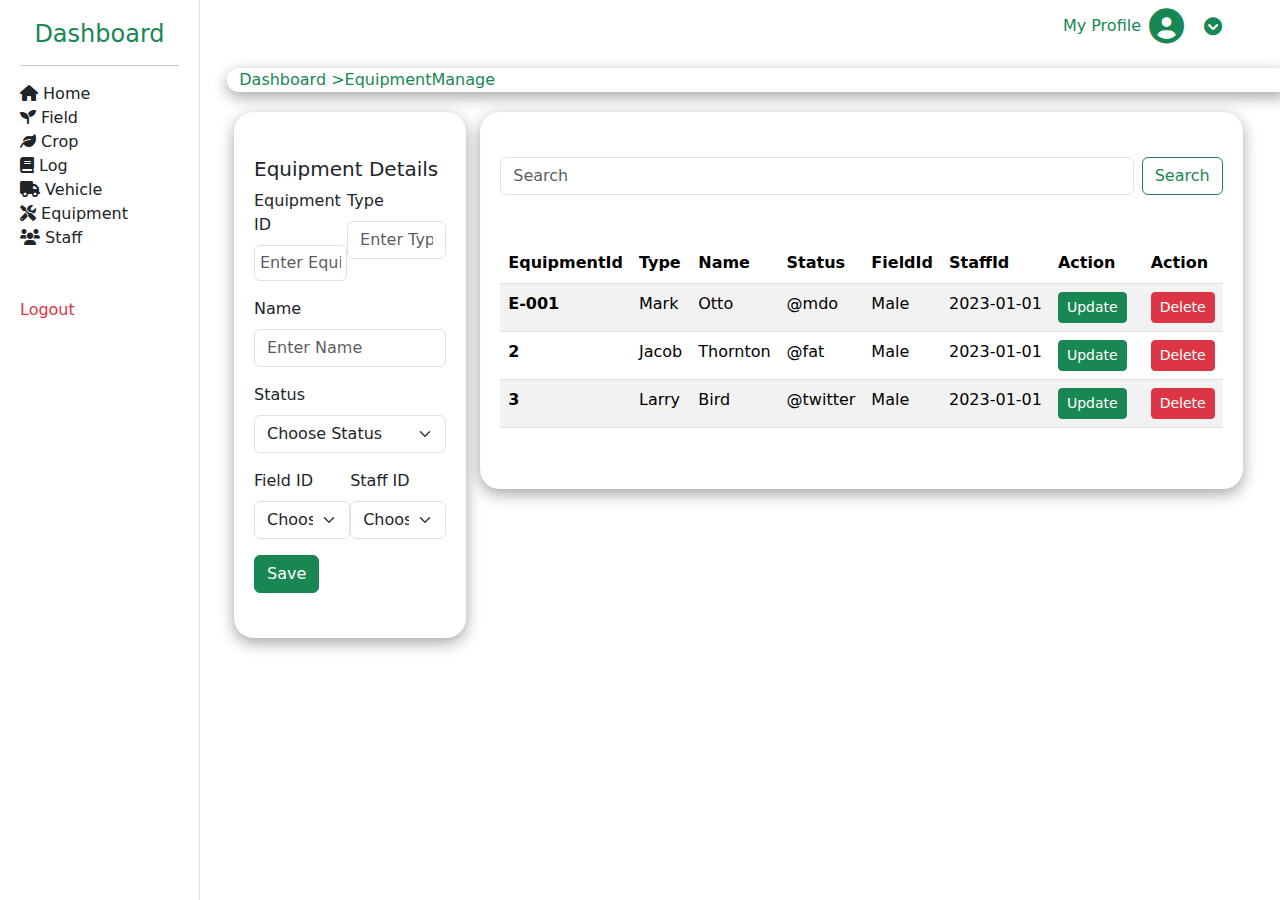
<file: Equipment.html>
<!DOCTYPE html>
<html lang="en">
<head>
    <meta charset="UTF-8">
    <title>Equipment</title>
    <link href="https://cdn.jsdelivr.net/npm/bootstrap@5.3.3/dist/css/bootstrap.min.css" rel="stylesheet" integrity="sha384-QWTKZyjpPEjISv5WaRU9OFeRpok6YctnYmDr5pNlyT2bRjXh0JMhjY6hW+ALEwIH" crossorigin="anonymous">
    <link href="https://cdnjs.cloudflare.com/ajax/libs/font-awesome/6.0.0-beta3/css/all.min.css" rel="stylesheet">


    <link rel="stylesheet" href="stylesheet.css">

</head>
<body>

<header class="header">
    <div class="account d-flex align-items-center justify-content-end ">

        <span id="current-time" class="time-text me-3"></span>
        <span class="profile-text me-2">My Profile</span>
        <i class="fas fa-user-circle profile-icon"></i>
        <i class="fa-solid fa-circle-chevron-down setting-icon"></i>
    </div>
</header>


<div class="row">


    <div class="col-sm-4 col-md-3 col-lg-2 sidebar">
        <h4 id="centerd-Text"> Dashboard</h4>
        <hr>
        <a href="#home" class="nav-link">
            <i class="fas fa-home"></i> Home
        </a>
        <a href="#field" class="nav-link">
            <i class="fas fa-seedling"></i> Field
        </a>
        <a href="#crop" class="nav-link">
            <i class="fas fa-leaf"></i> Crop
        </a>
        <a href="#log" class="nav-link">
            <i class="fas fa-book"></i> Log
        </a>
        <a href="#vehicle" class="nav-link">
            <i class="fas fa-truck"></i> Vehicle
        </a>
        <a href="#equipment" class="nav-link">
            <i class="fas fa-tools"></i> Equipment
        </a>
        <a href="#Staff" class="nav-link">
            <i class="fas fa-users"></i> Staff
        </a>

        <br>
        <br>


        <a href="#logout" class="nav-link text-danger">Logout</a>
    </div>



    <div class="col-md-9 col-lg-10 main-content">

        <div class="container mainContainer">
            Dashboard >EquipmentManage
        </div>

        <div class="container fluid-5 subContent">


            <div class="col  ">

                <div class="container fluid-5  formContainer">

                    <form id="equipmentForm">

                        <h5>Equipment Details</h5>

                        <div class="row">
                            <div class="col form">
                                <!-- Equipment ID -->
                                <div class="mb-3">
                                    <label for="equipmentId" class="form-label ">Equipment ID</label>
                                    <input type="text" class="form-control text-fields " id="equipmentId" name="equipmentId" placeholder="Enter Equipment ID">
                                </div>

                                <!-- Type -->
                                <div class="mb-4"> <!-- Changed from mb-3 to mb-4 for more space -->
                                    <label for="type" class="form-label">Type</label>
                                    <input type="text" class="form-control" id="type" name="type" placeholder="Enter Type">
                                </div>
                            </div>
                        </div>



                        <!-- Name -->
                        <div class="mb-3">
                            <label for="name" class="form-label">Name</label>
                            <input type="text" class="form-control" id="name" name="name" placeholder="Enter Name">
                        </div>

                        <!-- Status -->
                        <div class="mb-3">
                            <label for="status" class="form-label">Status</label>
                            <select class="form-select" id="status" name="status">
                                <option selected disabled>Choose Status</option>
                                <option value="Available">Available</option>
                                <option value="In Use">In Use</option>
                                <option value="Under Maintenance">Under Maintenance</option>
                            </select>
                        </div>


                        <div class="row">
                            <div class="col form">
                                <div class="mb-3">
                                    <label for="fieldId" class="form-label">Field ID</label>
                                    <select class="form-select" id="fieldId" name="fieldId">
                                        <option selected disabled>Choose Field ID</option>
                                        <option value="F1">F1</option>
                                        <option value="F2">F2</option>
                                        <option value="F3">F3</option>
                                    </select>
                                </div>


                                <!-- Staff ID -->
                                <div class="mb-3">
                                    <label for="staffId" class="form-label">Staff ID</label>
                                    <select class="form-select" id="staffId" name="staffId">
                                        <option selected disabled>Choose Staff ID</option>
                                        <option value="S1">S1</option>
                                        <option value="S2">S2</option>
                                        <option value="S3">S3</option>
                                    </select>
                                </div>
                            </div>
                        </div>
                        <!-- Submit Button -->
                        <button type="submit" class="btn btn-success">Save</button>
                    </form>
                </div>
            </div>




            <div  class="row content-row" >
                <div class="col ">
                    <div class="container fluid-5  formContainer">

                        <div class="col">
                            <form class="d-flex" role="search">
                                <input class="form-control me-2" type="search" placeholder="Search" aria-label="Search">
                                <button class="btn btn-outline-success" type="submit">Search</button>
                            </form>
                        </div>
                        <br><br>



                        <table class="table table-striped strip">
                            <thead>
                            <tr>
                                <th scope="col">EquipmentId</th>
                                <th scope="col">Type</th>
                                <th scope="col">Name</th>
                                <th scope="col">Status</th>
                                <th scope="col">FieldId</th>
                                <th scope="col">StaffId</th>
                                <th scope="col">Action</th>
                                <th scope="col">Action</th>

                            </tr>
                            </thead>
                            <tbody>
                            <tr>
                                <th scope="row">E-001</th>
                                <td>Mark</td>
                                <td>Otto</td>
                                <td>@mdo</td>
                                <td>Male</td>
                                <td>2023-01-01</td>
                                <td>
                                    <button class="btn btn-success btn-sm me-2">Update</button>
                                </td>

                                <td>
                                    <button class="btn btn-danger btn-sm">Delete</button>
                                </td>
                            </tr>
                            <tr>
                                <th scope="row">2</th>
                                <td>Jacob</td>
                                <td>Thornton</td>
                                <td>@fat</td>
                                <td>Male</td>
                                <td>2023-01-01</td>

                                <td>
                                    <button class="btn btn-success btn-sm me-2">Update</button>
                                </td>

                                <td>
                                    <button class="btn btn-danger btn-sm">Delete</button>
                                </td>
                            </tr>
                            <tr>
                                <th scope="row">3</th>
                                <td>Larry</td>
                                <td>Bird</td>
                                <td>@twitter</td>
                                <td>Male</td>
                                <td>2023-01-01</td>
                                <td>
                                    <button class="btn btn-success btn-sm me-2">Update</button>
                                </td>

                                <td>
                                    <button class="btn btn-danger btn-sm">Delete</button>
                                </td>
                            </tr>

                            </tbody>
                        </table>
                    </div>
                </div>
            </div>
        </div><!--subContent-->

    </div><!--mainContent-->


</div><!--row eke-->

    <!------------------------------------>


<script src="https://cdn.jsdelivr.net/npm/bootstrap@5.3.3/dist/js/bootstrap.bundle.min.js" integrity="sha384-YvpcrYf0tY3lHB60NNkmXc5s9fDVZLESaAA55NDzOxhy9GkcIdslK1eN7N6jIeHz" crossorigin="anonymous"></script>

</body>
</html>
</file>
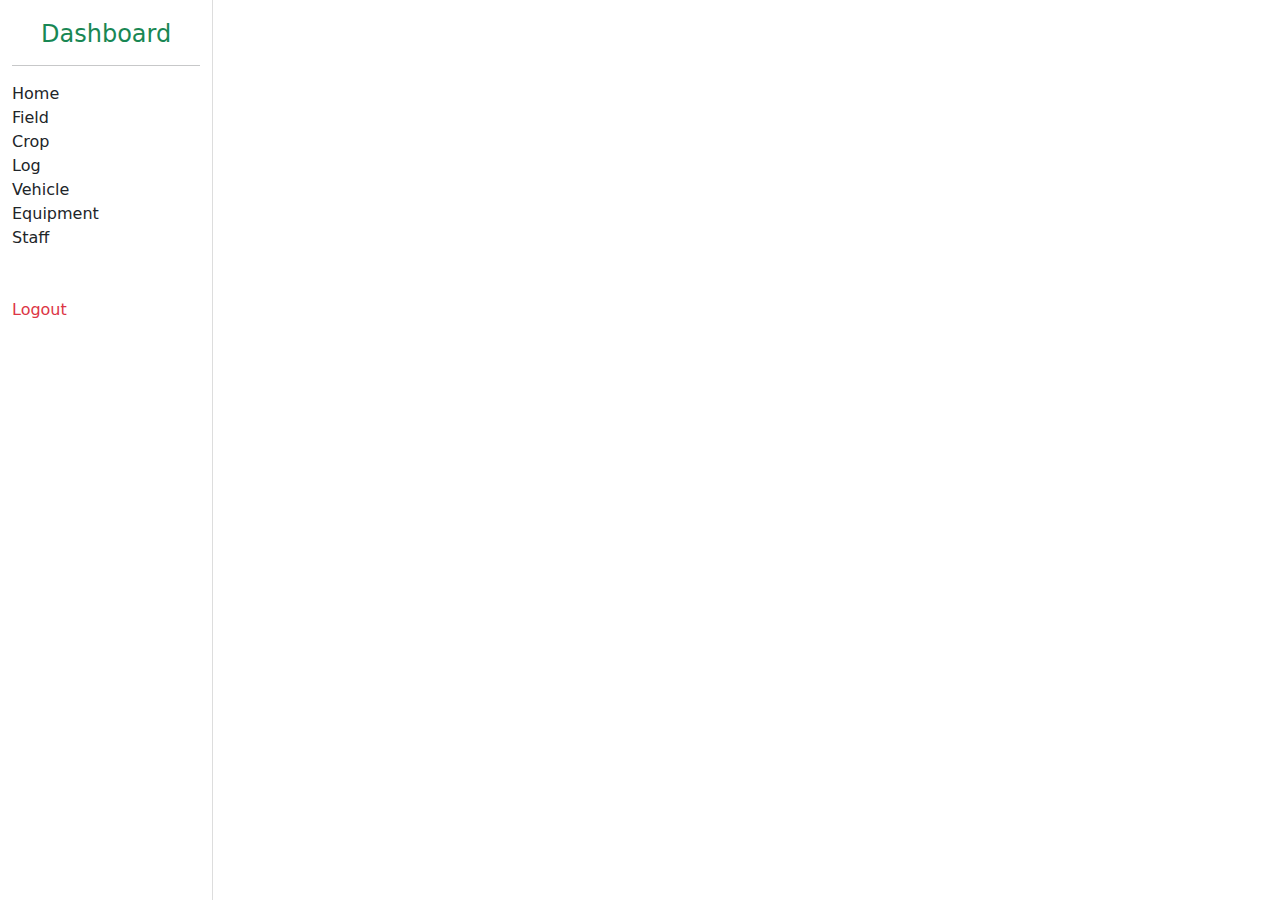
<file: sidebar.html>
<!DOCTYPE html>
<html lang="en">
<head>
    <meta charset="UTF-8">
    <title>SideBar</title>
    <link rel="stylesheet" href="stylesheet.css">
    <link href="https://cdn.jsdelivr.net/npm/bootstrap@5.3.3/dist/css/bootstrap.min.css" rel="stylesheet" integrity="sha384-QWTKZyjpPEjISv5WaRU9OFeRpok6YctnYmDr5pNlyT2bRjXh0JMhjY6hW+ALEwIH" crossorigin="anonymous">
</head>
<body id="container">

<div class="row">

    <div class="col-sm-4 col-md-3 col-lg-2 sidebar">

        <h4 id="centerd-Text"> Dashboard</h4>
        <hr>
        <a href="#home" class="nav-link">Home</a>
        <a href="#field" class="nav-link">Field</a>
        <a href="#crop" class="nav-link">Crop</a>
        <a href="#log" class="nav-link">Log</a>
        <a href="#vehicle" class="nav-link">Vehicle</a>
        <a href="#equipment" class="nav-link">Equipment</a>
        <a href="#Staff" class="nav-link">Staff</a>

        <br>
        <br>

        <a href="#logout" class="nav-link text-danger">Logout</a>
    </div>


    <div class="col-md-9 col-lg-10 main-content">


    </div>

</div>




<script src="https://cdn.jsdelivr.net/npm/bootstrap@5.3.3/dist/js/bootstrap.bundle.min.js" integrity="sha384-YvpcrYf0tY3lHB60NNkmXc5s9fDVZLESaAA55NDzOxhy9GkcIdslK1eN7N6jIeHz" crossorigin="anonymous"></script>
</body>
</html>
</file>
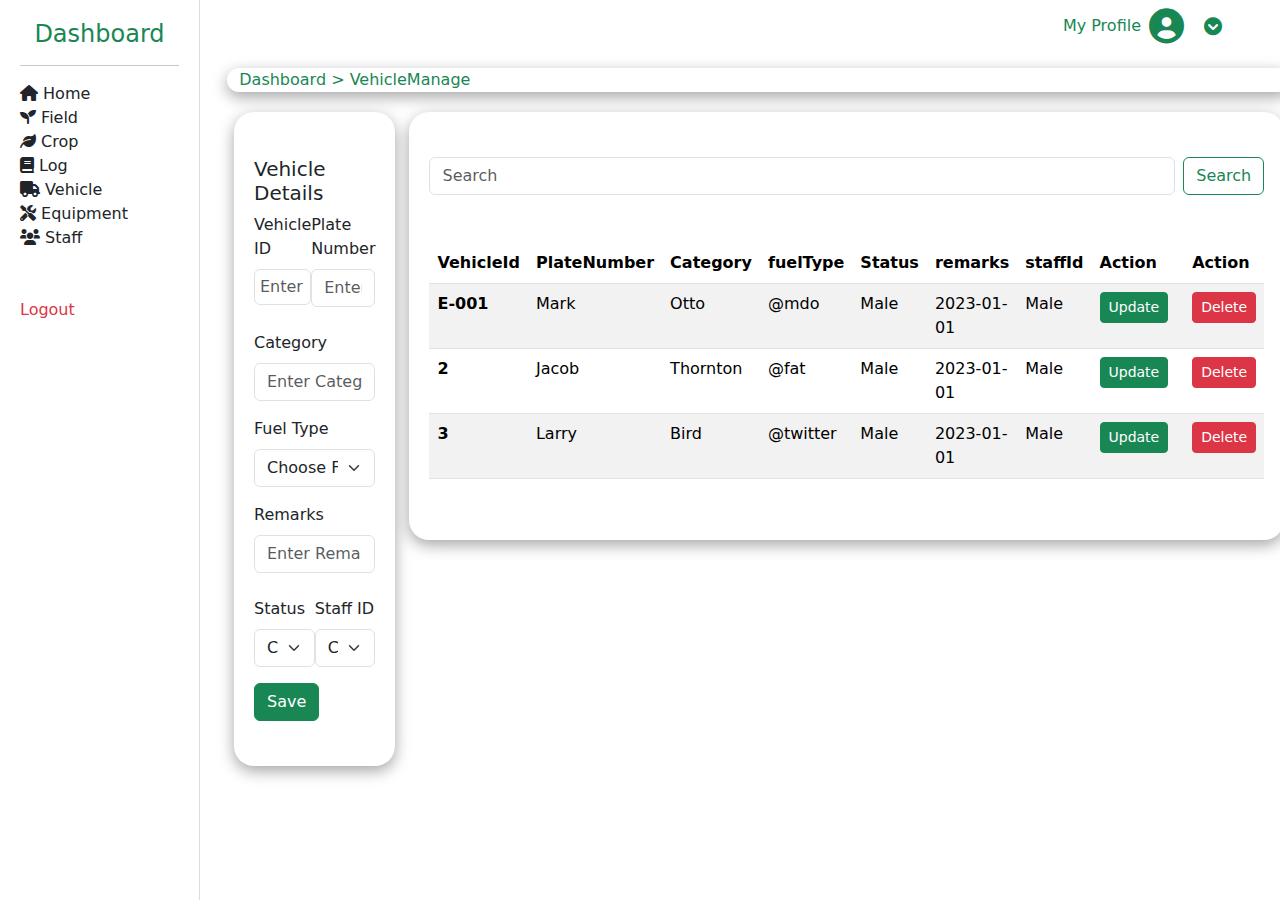
<file: vehicle.html>
<!DOCTYPE html>
<html lang="en">
<head>
    <meta charset="UTF-8">
    <title>Vehicle</title>
    <link href="https://cdn.jsdelivr.net/npm/bootstrap@5.3.3/dist/css/bootstrap.min.css" rel="stylesheet" integrity="sha384-QWTKZyjpPEjISv5WaRU9OFeRpok6YctnYmDr5pNlyT2bRjXh0JMhjY6hW+ALEwIH" crossorigin="anonymous">
    <link href="https://cdnjs.cloudflare.com/ajax/libs/font-awesome/6.0.0-beta3/css/all.min.css" rel="stylesheet">


    <link rel="stylesheet" href="stylesheet.css">

</head>
<body>

<header class="header">
    <div class="account d-flex align-items-center justify-content-end ">

        <span id="current-time" class="time-text me-3"></span>
        <span class="profile-text me-2">My Profile</span>
        <i class="fas fa-user-circle profile-icon"></i>
        <i class="fa-solid fa-circle-chevron-down setting-icon"></i>
    </div>
</header>


<div class="row">


    <div class="col-sm-4 col-md-3 col-lg-2 sidebar">
        <h4 id="centerd-Text"> Dashboard</h4>
        <hr>
        <a href="#home" class="nav-link">
            <i class="fas fa-home"></i> Home
        </a>
        <a href="#field" class="nav-link">
            <i class="fas fa-seedling"></i> Field
        </a>
        <a href="#crop" class="nav-link">
            <i class="fas fa-leaf"></i> Crop
        </a>
        <a href="#log" class="nav-link">
            <i class="fas fa-book"></i> Log
        </a>
        <a href="#vehicle" class="nav-link">
            <i class="fas fa-truck"></i> Vehicle
        </a>
        <a href="#equipment" class="nav-link">
            <i class="fas fa-tools"></i> Equipment
        </a>
        <a href="#Staff" class="nav-link">
            <i class="fas fa-users"></i> Staff
        </a>

        <br>
        <br>


        <a href="#logout" class="nav-link text-danger">Logout</a>
    </div>



    <div class="col-md-9 col-lg-10 main-content">

        <div class="container mainContainer">
            Dashboard > VehicleManage
        </div>

        <div class="container fluid-5 subContent">


            <div class="col  ">

                <div class="container fluid-5  formContainer">

                    <form id="equipmentForm">

                        <h5>Vehicle Details</h5>

                        <div class="row">
                            <div class="col form">
                                <!-- Equipment ID -->
                                <div class="mb-3">
                                    <label for="vehicleId" class="form-label ">Vehicle ID</label>
                                    <input type="text" class="form-control text-fields " id="vehicleId" name="equipmentId" placeholder="Enter Equipment ID">
                                </div>

                                <!-- Type -->
                                <div class="mb-4"> <!-- Changed from mb-3 to mb-4 for more space -->
                                    <label for="plateNumber" class="form-label">Plate Number</label>
                                    <input type="text" class="form-control" id="plateNumber" name="type" placeholder="Enter Plate Number">
                                </div>
                            </div>
                        </div>



                        <!-- Name -->
                        <div class="mb-3">
                            <label for="category" class="form-label">Category</label>
                            <input type="text" class="form-control" id="category" name="name" placeholder="Enter Category">
                        </div>

                        <!-- Status -->
                        <div class="mb-3">
                            <label for="status" class="form-label">Fuel Type</label>
                            <select class="form-select" id="status" name="status">
                                <option selected disabled>Choose Fuel Type</option>
                                <option value="Available">Available</option>
                                <option value="In Use">In Use</option>
                                <option value="Under Maintenance">Under Maintenance</option>
                            </select>
                        </div>


                        <div class="mb-4"> <!-- Changed from mb-3 to mb-4 for more space -->
                            <label for="remarks" class="form-label">Remarks</label>
                            <input type="text" class="form-control" id="remarks" name="type" placeholder="Enter Remarks">
                        </div>






                        <div class="row">
                            <div class="col form">
                                <div class="mb-3">
                                    <label for="vehicleStatus" class="form-label">Status</label>
                                    <select class="form-select" id="vehicleStatus" name="fieldId">
                                        <option selected disabled>Choose Field ID</option>
                                        <option value="F1">F1</option>
                                        <option value="F2">F2</option>
                                        <option value="F3">F3</option>
                                    </select>
                                </div>


                                <!-- Staff ID -->
                                <div class="mb-3">
                                    <label for="vehicleStaffId" class="form-label">Staff ID</label>
                                    <select class="form-select" id="vehicleStaffId" name="staffId">
                                        <option selected disabled>Choose Staff ID</option>
                                        <option value="S1">S1</option>
                                        <option value="S2">S2</option>
                                        <option value="S3">S3</option>
                                    </select>
                                </div>
                            </div>
                        </div>
                        <!-- Submit Button -->
                        <button type="submit" class="btn btn-success">Save</button>
                    </form>
                </div>
            </div>




            <div  class="row content-row" >
                <div class="col ">
                    <div class="container fluid-5  formContainer">

                        <div class="col">
                            <form class="d-flex" role="search">
                                <input class="form-control me-2" type="search" placeholder="Search" aria-label="Search">
                                <button class="btn btn-outline-success" type="submit">Search</button>
                            </form>
                        </div>
                        <br><br>



                        <table class="table table-striped strip">
                            <thead>
                            <tr>
                                <th scope="col">VehicleId</th>
                                <th scope="col">PlateNumber</th>
                                <th scope="col">Category</th>
                                <th scope="col">fuelType</th>
                                <th scope="col">Status</th>
                                <th scope="col">remarks</th>
                                <th scope="col">staffId</th>
                                <th scope="col">Action</th>
                                <th scope="col">Action</th>

                            </tr>
                            </thead>
                            <tbody>
                            <tr>
                                <th scope="row">E-001</th>
                                <td>Mark</td>
                                <td>Otto</td>
                                <td>@mdo</td>
                                <td>Male</td>
                                <td>2023-01-01</td>
                                <td>Male</td>
                                <td>
                                    <button class="btn btn-success btn-sm me-2">Update</button>
                                </td>

                                <td>
                                    <button class="btn btn-danger btn-sm">Delete</button>
                                </td>
                            </tr>
                            <tr>
                                <th scope="row">2</th>
                                <td>Jacob</td>
                                <td>Thornton</td>
                                <td>@fat</td>
                                <td>Male</td>
                                <td>2023-01-01</td>
                                <td>Male</td>

                                <td>
                                    <button class="btn btn-success btn-sm me-2">Update</button>
                                </td>

                                <td>
                                    <button class="btn btn-danger btn-sm">Delete</button>
                                </td>
                            </tr>
                            <tr>
                                <th scope="row">3</th>
                                <td>Larry</td>
                                <td>Bird</td>
                                <td>@twitter</td>
                                <td>Male</td>
                                <td>2023-01-01</td>
                                <td>Male</td>
                                <td>
                                    <button class="btn btn-success btn-sm me-2">Update</button>
                                </td>

                                <td>
                                    <button class="btn btn-danger btn-sm">Delete</button>
                                </td>
                            </tr>

                            </tbody>
                        </table>
                    </div>
                </div>
            </div>
        </div><!--subContent-->

    </div><!--mainContent-->


</div><!--row eke-->

<!------------------------------------>


<script src="https://cdn.jsdelivr.net/npm/bootstrap@5.3.3/dist/js/bootstrap.bundle.min.js" integrity="sha384-YvpcrYf0tY3lHB60NNkmXc5s9fDVZLESaAA55NDzOxhy9GkcIdslK1eN7N6jIeHz" crossorigin="anonymous"></script>

</body>
</html>
</file>
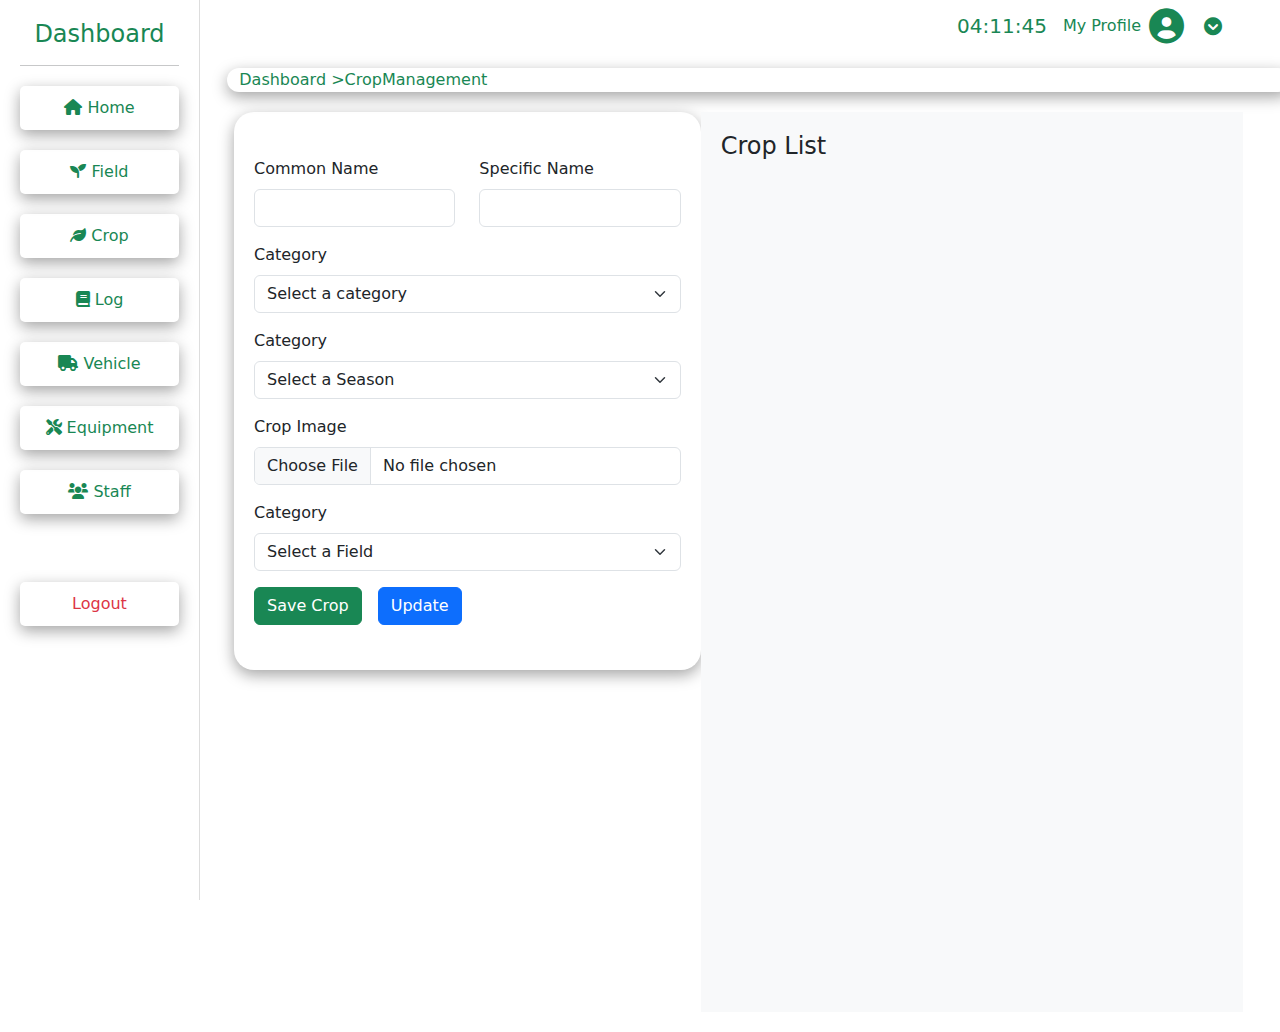
<file: ManageForms/Crop.html>
<!DOCTYPE html>
<html lang="en">
<head>
    <meta charset="UTF-8">
    <title>Crop</title>
    <link href="https://cdn.jsdelivr.net/npm/bootstrap@5.3.3/dist/css/bootstrap.min.css" rel="stylesheet" integrity="sha384-QWTKZyjpPEjISv5WaRU9OFeRpok6YctnYmDr5pNlyT2bRjXh0JMhjY6hW+ALEwIH" crossorigin="anonymous">
    <link href="https://cdnjs.cloudflare.com/ajax/libs/font-awesome/6.0.0-beta3/css/all.min.css" rel="stylesheet">


    <link rel="stylesheet" href="../stylesheet.css">

</head>
<body>

<header class="header">
    <div class="account d-flex align-items-center justify-content-end ">

        <span id="current-time" class="time-text me-3"></span>
        <span class="profile-text me-2">My Profile</span>
        <i class="fas fa-user-circle profile-icon"></i>
        <i class="fa-solid fa-circle-chevron-down setting-icon"></i>
    </div>
</header>


<div class="row">


    <div class="col-sm-4 col-md-3 col-lg-2 sidebar">
        <h4 id="centerd-Text"> Dashboard</h4>
        <hr>
        <span href="#home" class="nav-link" id="home-link" href="home">
            <i class="fas fa-home"></i> Home
        </span>
        <span href="#field" class="nav-link" id="field-link" href="field">
            <i class="fas fa-seedling"></i> Field
        </span>
        <span href="#crop" class="nav-link" id="crop-link" href="crop">
            <i class="fas fa-leaf"></i> Crop
        </span>
        <span href="#log" class="nav-link" id="log-link" href="log">
            <i class="fas fa-book"></i> Log
        </span>
        <span href="#vehicle" class="nav-link" id="vehicle-link" href="vehicle">
            <i class="fas fa-truck"></i> Vehicle
        </span>
        <span href="#equipment" class="nav-link" id="equipment-link" href="equipment">
            <i class="fas fa-tools"></i> Equipment
        </span>
        <span href="#Staff" class="nav-link" id="staff-link" href="staff">
            <i class="fas fa-users"></i> Staff
        </span>

        <br>
        <br>


        <span href="#logout" class="nav-link text-danger"href="logout" id="logout-link" >Logout</span>
    </div>


    <div class="col-md-9 col-lg-10 main-content">

        <div class="container mainContainer">
            Dashboard >CropManagement
        </div>


        <div class="container fluid-5 subContent">

            <div class="col">

                <div class="container fluid-5  formContainer">

                    <form id="cropForm">
                        <!-- Common Name and Specific Name in the same row -->
                        <div class="row mb-3">
                            <div class="col-md-6">
                                <div class="form-group">
                                    <label for="commonName" class="form-label">Common Name</label>
                                    <input type="text" id="commonName" name="commonName" class="form-control" required>
                                </div>
                            </div>
                            <div class="col-md-6">
                                <div class="form-group">
                                    <label for="specificName" class="form-label">Specific Name</label>
                                    <input type="text" id="specificName" name="specificName" class="form-control" required>
                                </div>
                            </div>
                        </div>

                        <!-- Category Selection -->
                        <div class="mb-3">
                            <label for="category" class="form-label">Category</label>
                            <select id="category" name="category" class="form-select" required>
                                <option value="">Select a category</option>
                                <option value="Fruits">Fruits</option>
                                <option value="Vegetables">Vegetables</option>
                                <option value="Grains">Grains</option>
                                <option value="Legumes">Legumes</option>
                            </select>
                        </div>


                        <!-- Season Selection -->
                        <div class="mb-3">
                            <label for="season" class="form-label">Category</label>
                            <select id="season" name="Seasons" class="form-select" required>
                                <option value="">Select a Season</option>
                                <option value="Spring">Spring</option>
                                <option value="Autumn">Autumn</option>
                                <option value="Winter">Winter</option>
                                <option value="Summer">Summer</option>
                            </select>
                        </div>



                        <!-- Crop Image Input -->
                        <div class="mb-3">
                            <label for="image1" class="form-label">Crop Image</label>
                            <input type="file" id="image1" name="image1" class="form-control" accept="image/*" required>
                        </div>

                       <!-- &lt;!&ndash; Field ID Section&ndash;&gt;
                        <div class="mb-3">
                            <label for="fieldId" class="form-label">Field IDs</label>
                            <div id="fieldIdContainer">
                                <div class="d-flex gap-2 mb-2">
                                    <select name="fieldIds[]" id="fieldId" class="form-select" required>
                                        <option value="">Select Field ID</option>
                                        <option value="F-001">F-001</option>
                                        &lt;!&ndash;<option value="Field2">Field2</option>
                                        <option value="Field3">Field3</option>
                                        <option value="Field4">Field4</option>&ndash;&gt;
                                    </select>
                                    <button type="button" id="btn-remove-field" class="btn btn-danger" onclick="removeField(this)">Remove</button>
                                </div>
                            </div>
                            <button type="button" class="btn btn-secondary" id="btn-add-cmb">Add Another Field ID</button>
                        </div>

-->

                        <!-- Field Selection -->
                        <div class="mb-3">
                            <label for="fields" class="form-label">Category</label>
                            <select id="fields" name="Field" class="form-select" required>
                                <option value="">Select a Field</option>
                               <!-- <option value="Spring">Spring</option>
                                <option value="Autumn">Autumn</option>
                                <option value="Winter">Winter</option>
                                <option value="Summer">Summer</option>-->
                            </select>
                        </div>




                        <!-- Submit, Update, Delete Buttons -->
                        <div class="d-flex gap-3">
                            <button type="button" class="btn btn-success" id="btn-crop-save"> Save Crop</button>
                            <button id="btn-update-crop" type="button" class="btn btn-primary">Update</button>
                        </div>
                    </form>
                </div>
            </div>

                <div class="sticky-div">
                    <h4>Crop List</h4>
                    <div id="cardContainer" class="card-grid">
                        <!-- Cards will be dynamically populated here -->
                    </div>
                </div>






        </div>
    </div><!--main content-->
</div><!--row-->


<script src="https://cdn.jsdelivr.net/npm/bootstrap@5.3.3/dist/js/bootstrap.bundle.min.js" integrity="sha384-YvpcrYf0tY3lHB60NNkmXc5s9fDVZLESaAA55NDzOxhy9GkcIdslK1eN7N6jIeHz" crossorigin="anonymous"></script>
<script src="https://code.jquery.com/jquery-3.6.0.min.js"></script>
<script src="../script.js"></script>
<script src="../CropController.js"></script>





</body>
</html>
</file>
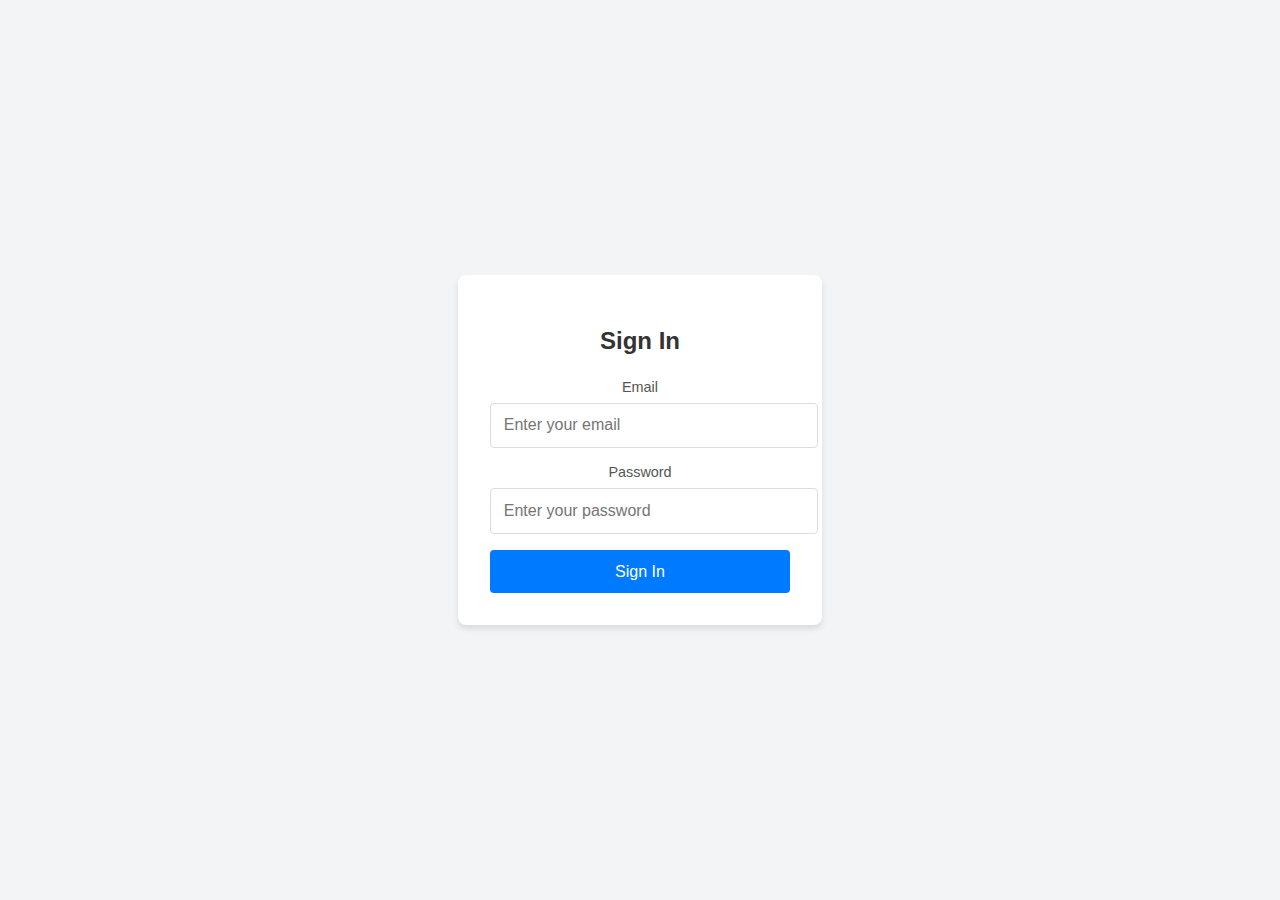
<file: ManageForms/SignIn.html>
<!DOCTYPE html>
<html lang="en">
<head>
    <meta charset="UTF-8">
    <meta name="viewport" content="width=device-width, initial-scale=1.0">
    <title>Sign-In Form</title>
    <style>
        body {
            font-family: Arial, sans-serif;
            background-color: #f3f4f6;
            display: flex;
            justify-content: center;
            align-items: center;
            height: 100vh;
            margin: 0;
        }
        .signin-container {
            background-color: #ffffff;
            padding: 2rem;
            border-radius: 8px;
            box-shadow: 0 4px 6px rgba(0, 0, 0, 0.1);
            width: 300px;
            text-align: center;
        }
        .signin-container h2 {
            margin-bottom: 1.5rem;
            color: #333333;
        }
        .form-group {
            margin-bottom: 1rem;
        }
        .form-group label {
            display: block;
            margin-bottom: 0.5rem;
            font-size: 0.9rem;
            color: #555555;
        }
        .form-group input {
            width: 100%;
            padding: 0.8rem;
            border: 1px solid #dddddd;
            border-radius: 4px;
            font-size: 1rem;
        }
        .form-group input:focus {
            border-color: #007bff;
            outline: none;
            box-shadow: 0 0 5px rgba(0, 123, 255, 0.5);
        }
        .signin-btn {
            width: 100%;
            padding: 0.8rem;
            background-color: #007bff;
            color: #ffffff;
            border: none;
            border-radius: 4px;
            font-size: 1rem;
            cursor: pointer;
            transition: background-color 0.3s ease;
        }
        .signin-btn:hover {
            background-color: #0056b3;
        }
        .forgot-password {
            margin-top: 1rem;
            font-size: 0.9rem;
            color: #007bff;
            text-decoration: none;
        }
        .forgot-password:hover {
            text-decoration: underline;
        }
    </style>
</head>
<body>
<div class="signin-container">
    <h2>Sign In</h2>
    <form action="/login" method="post">
        <div class="form-group">
            <label for="signin-email">Email</label>
            <input type="email" id="signin-email" name="email" placeholder="Enter your email" required>
        </div>
        <div class="form-group">
            <label for="signin-password">Password</label>
            <input type="password" id="signin-password" name="password" placeholder="Enter your password" required>
        </div>
        <button type="button" id="btn-signin" class="signin-btn">Sign In</button>
        <!--<a href="#" class="forgot-password">Forgot password?</a>-->
    </form>
</div>

<script src="https://code.jquery.com/jquery-3.6.0.min.js"></script>

<script src="../SignIn.js"></script>

</body>
</html>
</file>
<file: stylesheet.css>
body {
    min-height: 100vh;
}

.sidebar {
    position: fixed;
    top: 0;
    left: 0;
    height: 100%;
    /*background-color: #198754;*/ /* Optional: background color for the sidebar */
    background-color: #ffffff;
    padding: 20px;
    border-right: 1px solid #ddd; /* Optional: adds a border to separate the sidebar */
    overflow-y: auto; /* Makes the sidebar scrollable if the content overflows */
    width: 200px; /* Adjust this width as needed */
}
.main-content {
    margin-left: 200px; /* Same as the width of the sidebar */
    padding: 20px;
}

#centerd-Text{
    text-align: center;
    color:  #198754;
}

.sidebar span {
    color:  #198754;
   /* colour:black;*/
    text-decoration: none;
    padding: 10px 15px;
    display: block;
    border-radius: 5px;
    margin-top: 20px;
    text-align: center;
    box-shadow: rgba(12, 12, 12, 0.37) 0px 5px 15px;

}

.sidebar span:hover{
    background-color: rgba(240, 248, 255, 0.51);
    color:green;
}







/* Header styling */
.header {
    padding: 0.5rem;
    /*background-color: #f8f9fa;*/ /* Light background */
    background-color: #ffffff;
    /*border-bottom: 1px solid !*#ddd*! #198754; !* Subtle border *!*/
    display: flex;
    justify-content: flex-end; /* Align items to the right */
    position: fixed;
    top:0;
    right: 0;
    left:0;
}

/* Profile section styling */
.account {
    display: flex;
    align-items: center;
    margin-right: 50px;/* Center items vertically */
}

.profile-text {
    font-size: 16px;
    /*font-weight: bold;*/
    color: #198754; /* Darker text for contrast */
    margin-right: 0.5rem; /* Space between text and icon */
}

.profile-icon {
    font-size: 35px;
    color: #198754; /* Neutral gray for the icon */
}

.setting-icon {
    font-size: 18px;
    color: #198754; /* Neutral gray for the icon */
    margin-left: 20px;
}

.time-text {
    font-size: 20px;
    color: #198754;

}

.strip tbody tr:nth-of-type(odd) {
    background-color: #4aa971; /* Light blue */
}



.mainContainer{
    /*height: 100vh;*/
    width:83vw;
    box-shadow: rgba(12, 12, 12, 0.37) 0px 5px 15px;
    border-radius: 20px;
    color:#198754;
    margin-right: -35px;
    margin-bottom:20px;
    margin-top: 3rem;

}

.formContainer{
    box-shadow: rgba(12, 12, 12, 0.37) 0px 5px 15px;
    margin-left: 14px;
    border-radius: 20px;
    padding-bottom: 45px;
    padding-top:45px;
    padding-left: 20px;
    padding-right: 20px;
    width:fit-content;
    height: fit-content;

}

.subContent{
    display: flex;

}

.searchRow{
   /* margin-top: 20px;*/
    margin-bottom: 20px;
    padding: 20px 10px 20px 10px;

}



/*------- modal ---------------*/

.modal-content {
    display: flex;
    flex-direction: row; /* Set columns side by side */
}

.modal-body {
    display: flex;
    gap: 20px; /* Add spacing between columns */
}

.image-column {
    flex: 1; /* Fixed width for image column */
    max-width: 300px;
    display: flex;
    justify-content: center;
    align-items: center;
}

.image-column img {
    width: 100%;
    height: auto;
    object-fit: cover;
}

.content-column {
    flex: 2; /* Flexible width for content */
    overflow-y: auto; /* Enable scrolling for content */
    max-height: 500px;
}



.form{
    display: flex;
    justify-content: space-between;
    align-content: space-between;

}

/*#equipmentForm{
    margin-left:-30px;
}*/



.text-fields{
    padding: 5px;
}




/*#vehicleForm {
    !*background-image: url('assests/download.jpg');*! !* Replace 'your-image-path.jpg' with the actual path to your image *!
    background-size: cover; !* Ensures the image covers the entire area *!
    background-position: center; !* Centers the image *!
    padding: 20px; !* Adds some padding around the form *!
    border-radius: 10px; !* Optional: adds rounded corners *!
    color: white; !* Adjust text color for better contrast *!
}*/

.formContainer2{
    width:80%;
    box-shadow: rgba(12, 12, 12, 0.37) 0px 5px 15px;
}


/*-----------------CROP --------------*/

.sticky-div {
    width: 53%;
    position: sticky;
    top: 0;
    height: 100vh;
    overflow-y: auto;
    padding: 20px;
    background: #f8f9fa;
}

/*.card-grid {*/
/*    display: grid;*/
/*    grid-template-columns: repeat(auto-fill, minmax(500px, 1fr));*/
/*    gap: 15px;*/
/*}*/

/*.card img {*/
/*    max-width: 50%;*/
/*    height: auto;*/
/*    border-radius: 10px;*/

/*}*/



#map {
    height: 300px;
    width: 100%;
}




.sticky-div-field{
    width:100%
}

#staffTable{
    font-size: 12px;
}

#map{
    width:100%
}

#field-cardContainer {
    display: flex;
    flex-wrap: wrap; /* Allows wrapping for responsiveness */
    gap: 20px; /* Adds spacing between cards */
    justify-content: center; /* Centers the cards */
}


#crop-cardContainer {
    display: flex;
    flex-wrap: wrap; /* Allows wrapping for responsiveness */
    gap: 20px; /* Adds spacing between cards */
    justify-content: center; /* Centers the cards */
}


.card {
    width: 23%; /* Ensures 4 cards per row */
    min-width: 250px; /* Prevents cards from getting too small */
    background: #fff;
    padding: 16px;
    border-radius: 10px;
    box-shadow: 2px 2px 10px rgba(0,0,0,0.1);
    text-align: center;
}
</file>
